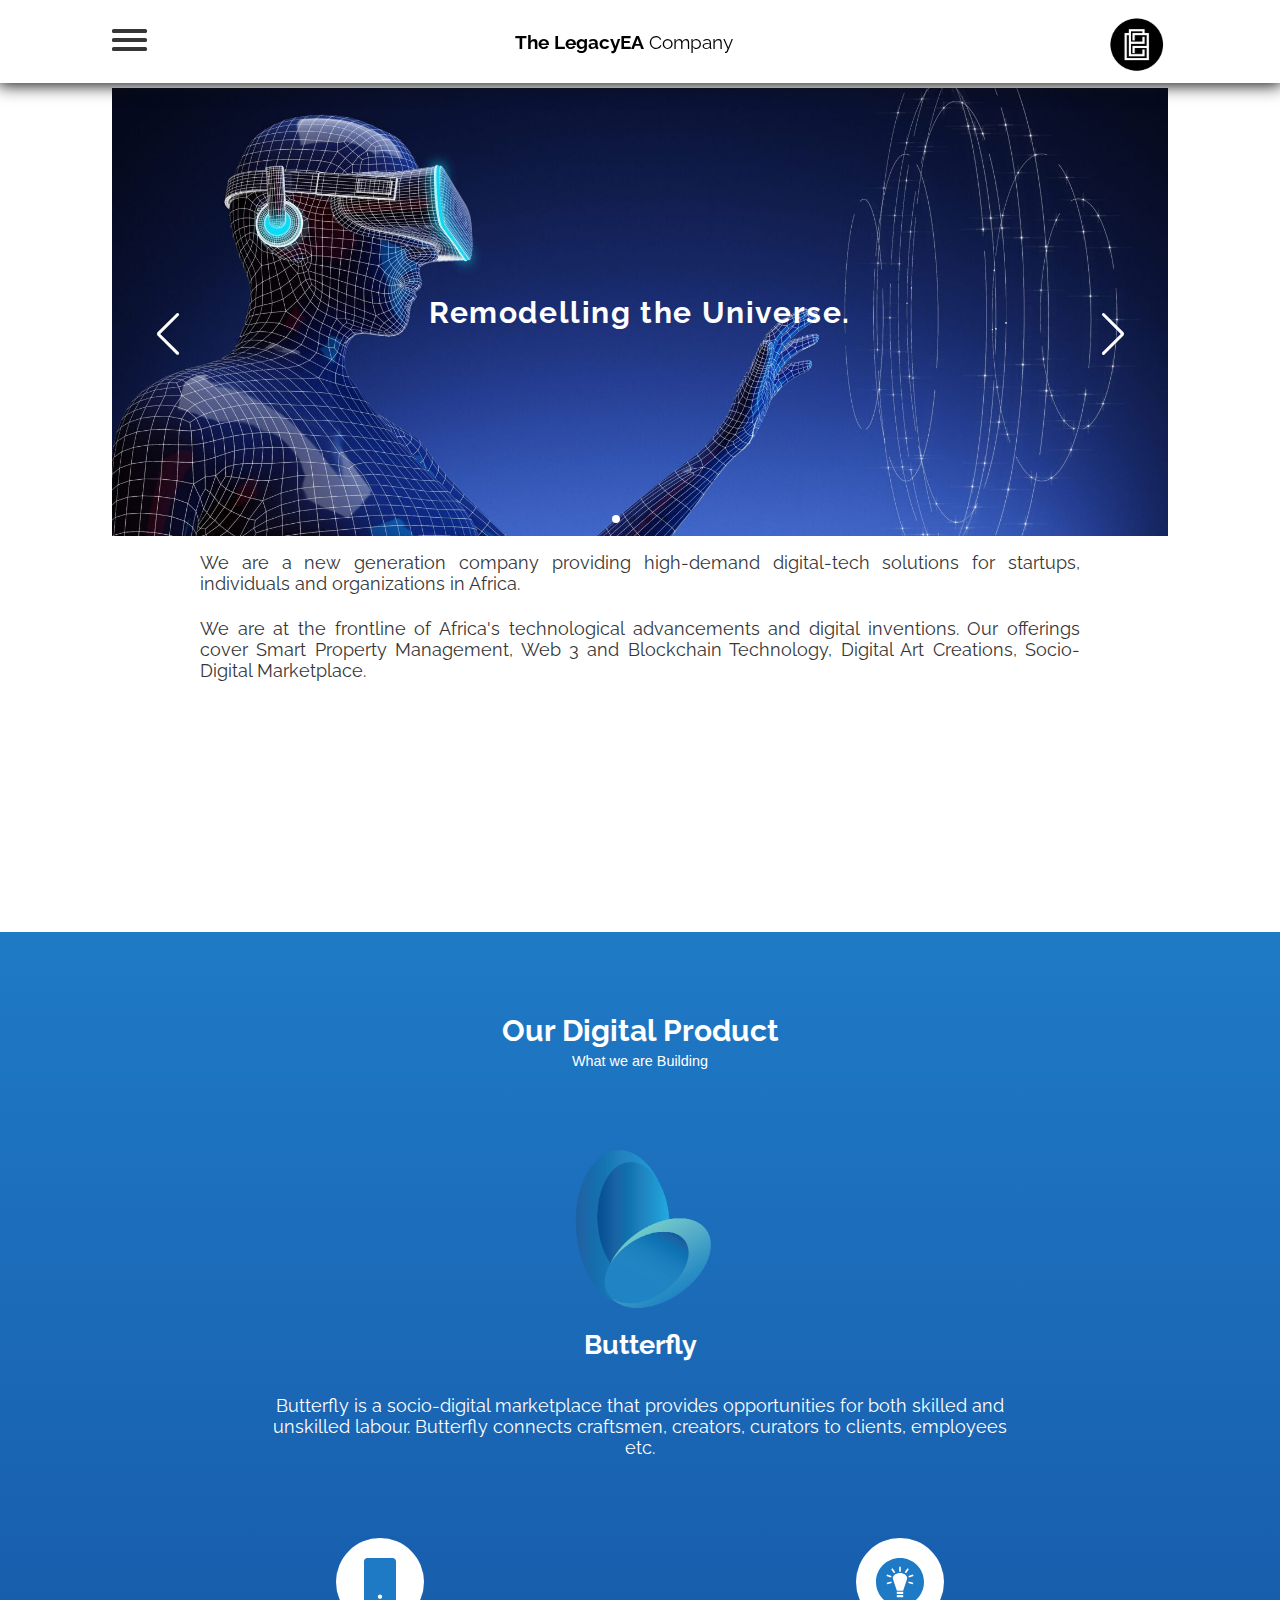
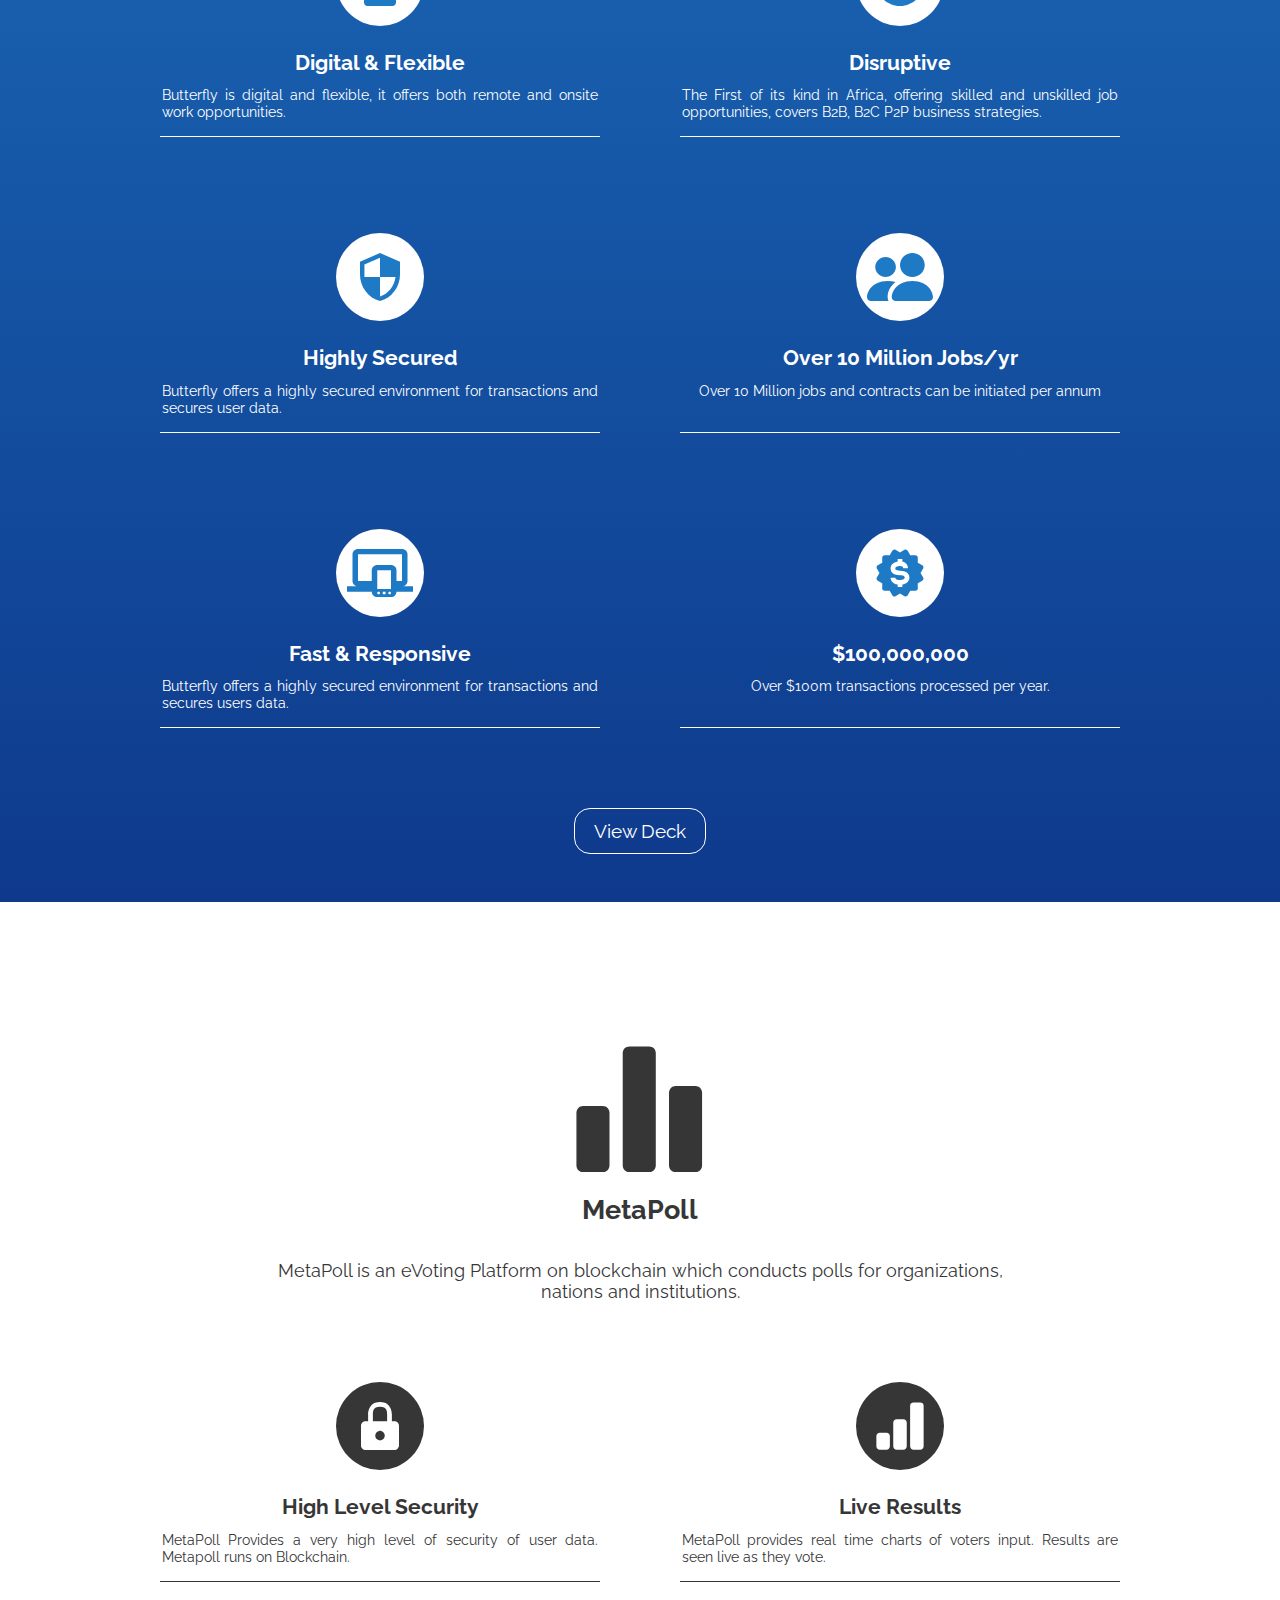
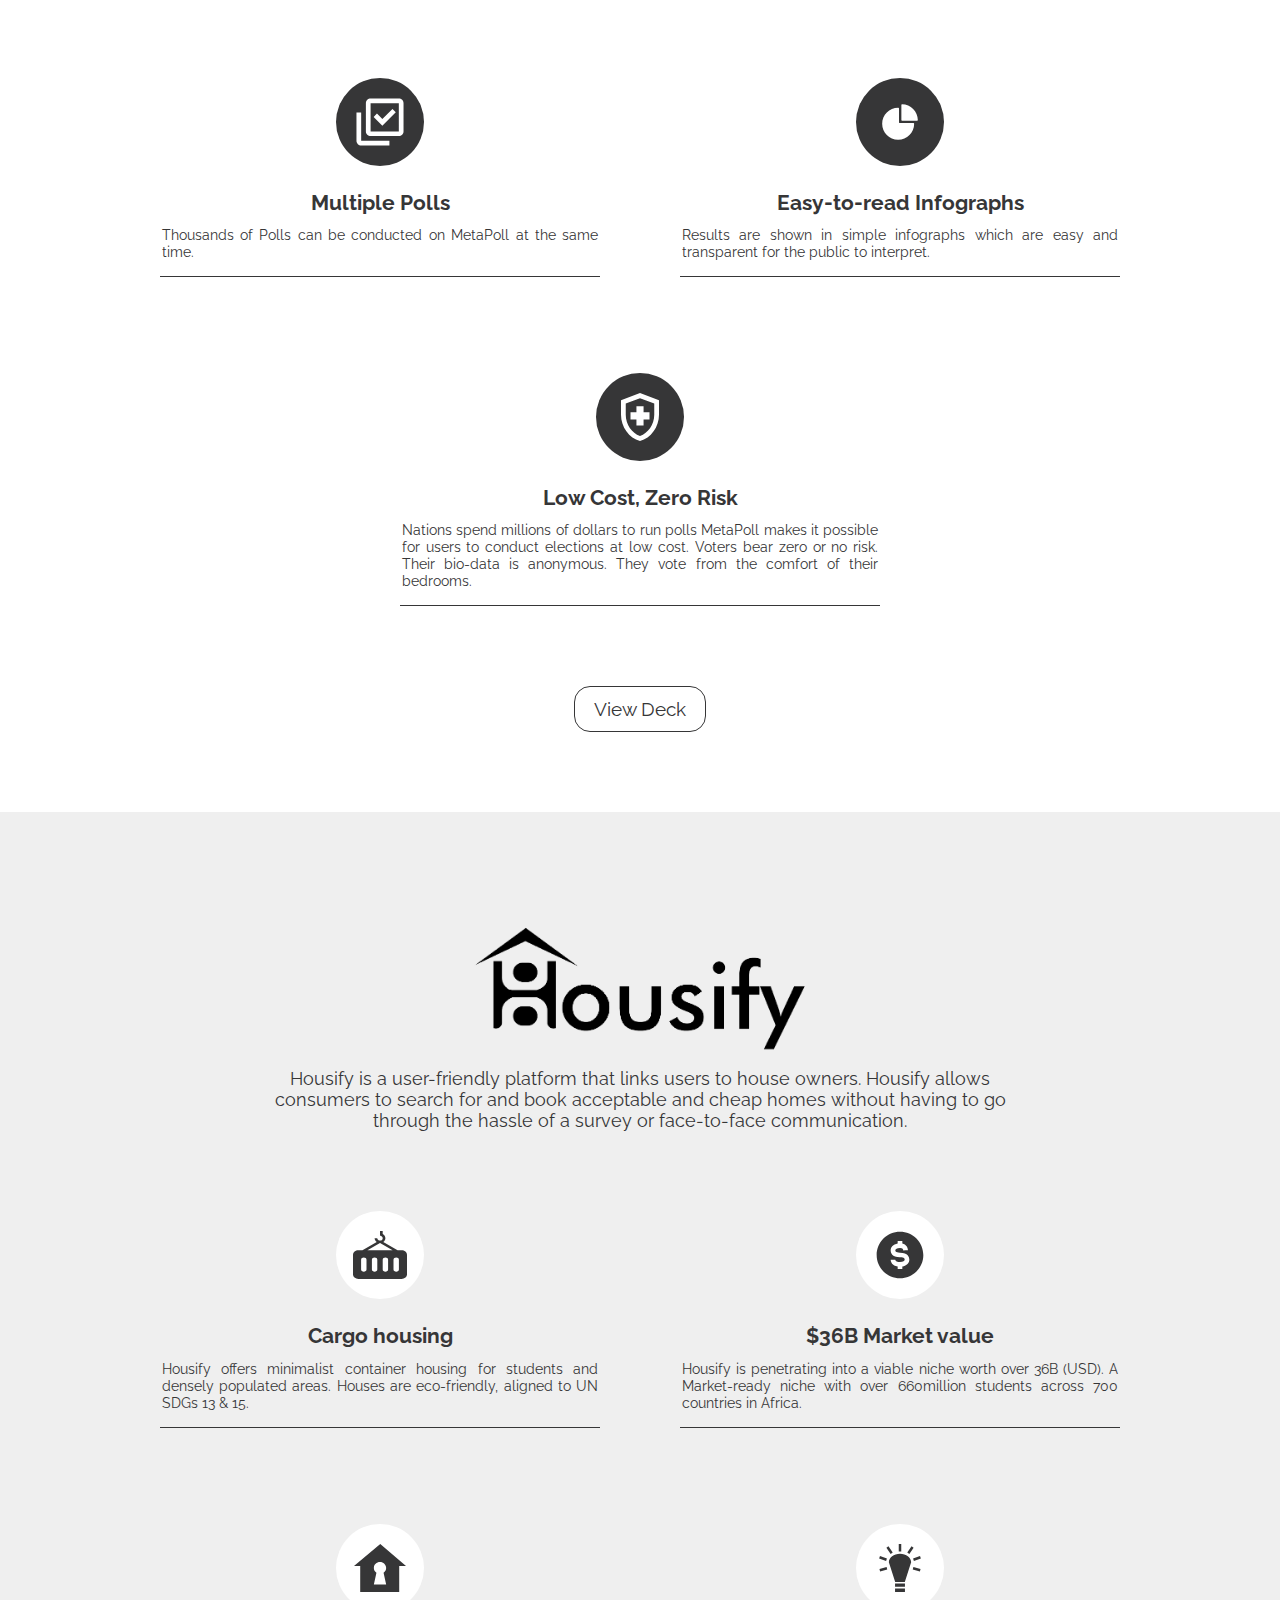
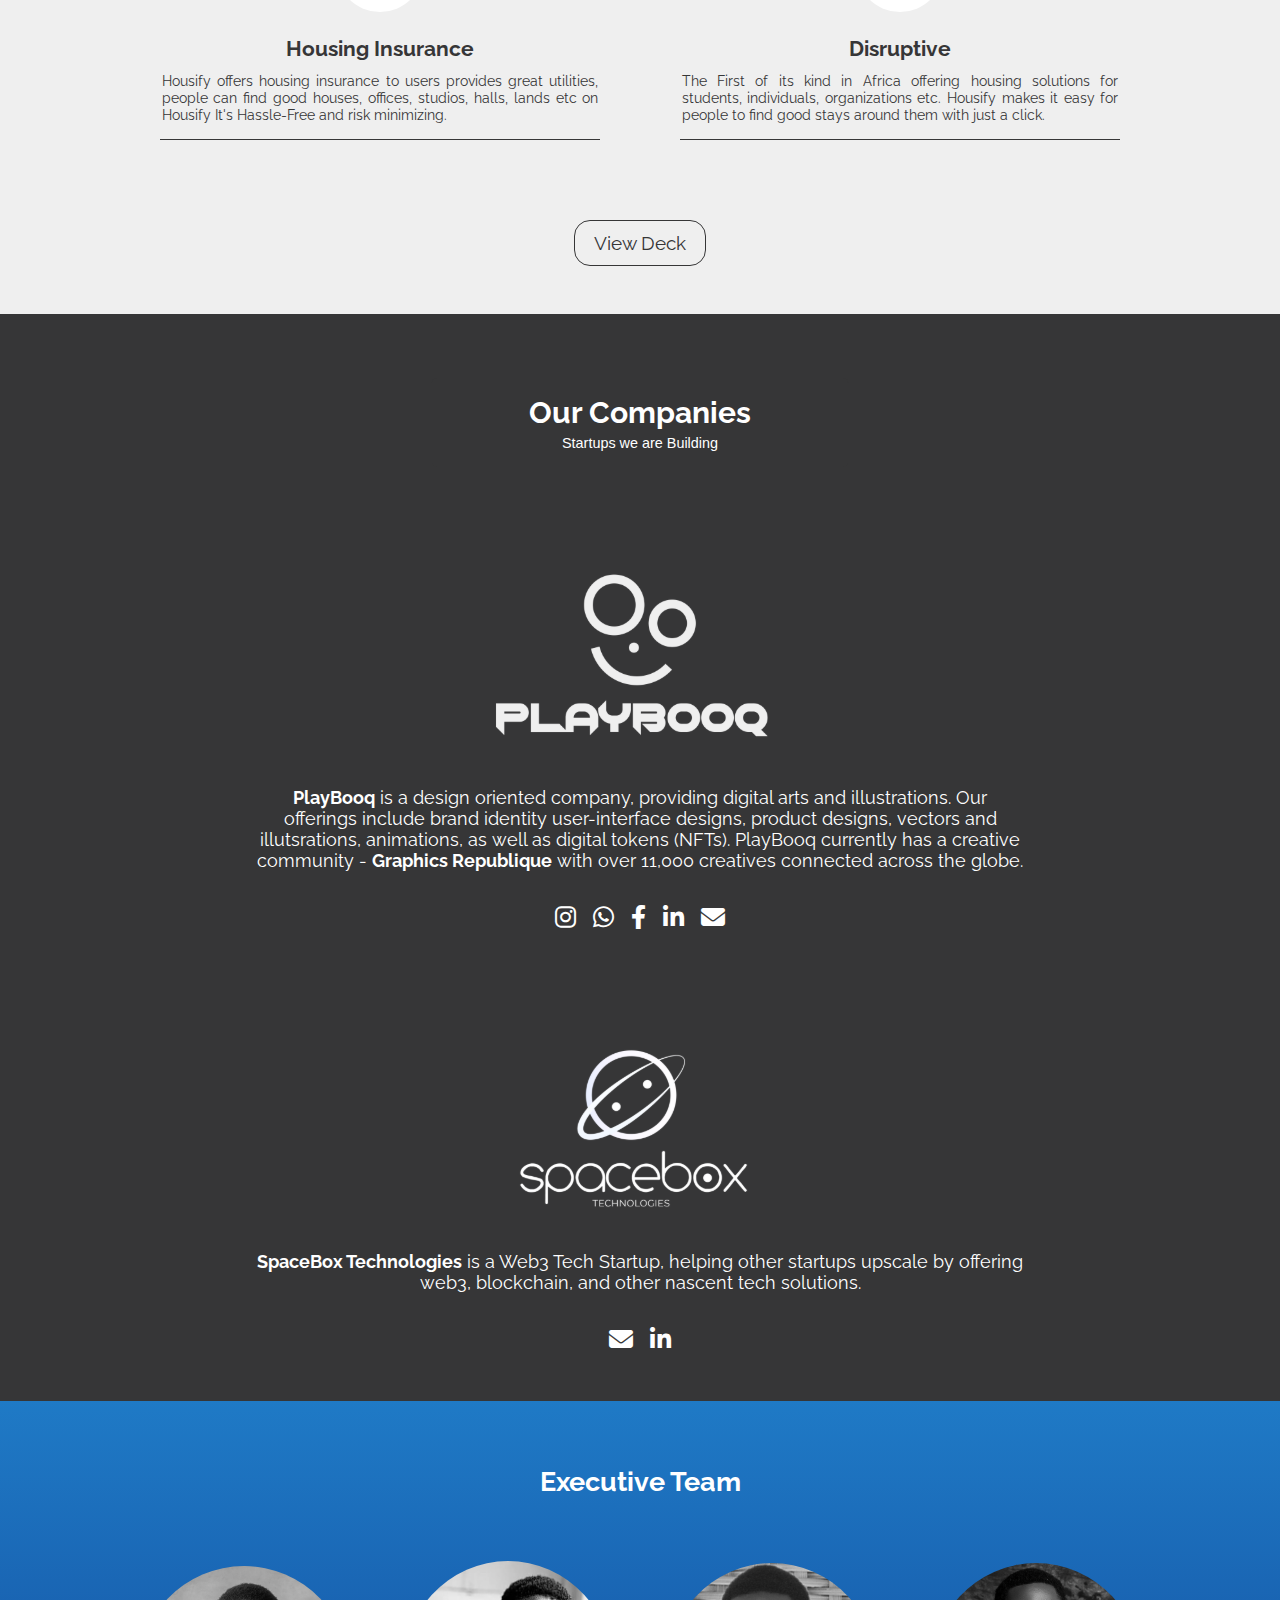
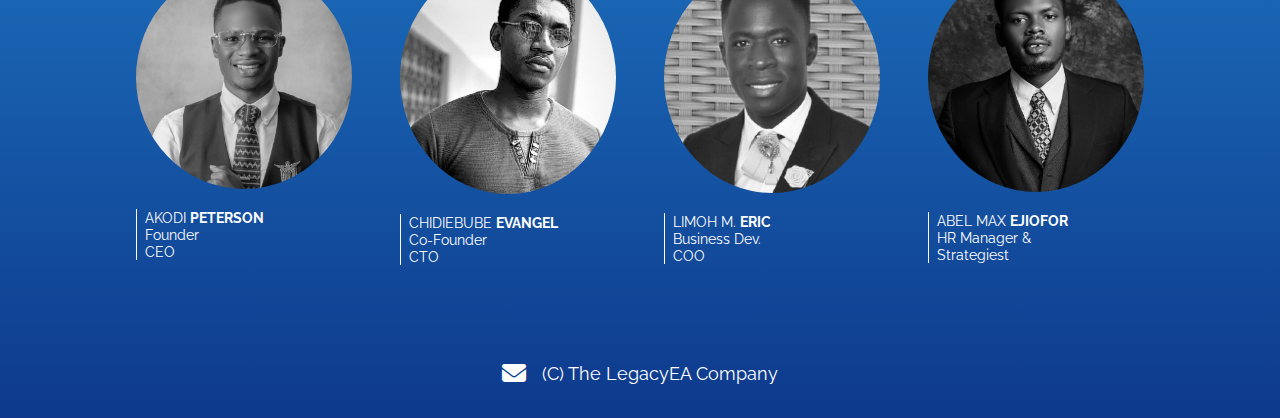
<file: Housify/index.html>
<!DOCTYPE html>
<html lang="en">
<head>
    <meta charset="UTF-8">
    <meta http-equiv="X-UA-Compatible" content="IE=edge">
    <meta name="viewport" content="width=device-width, initial-scale=1.0">
    <title>Housify</title>
    <link rel="stylesheet" href="Swiper/swiper-bundle.min.css">
    <link rel="stylesheet" href="css/all.min.css">
    <link rel="stylesheet" href="css/fontawesome.min.css">
    <link rel="stylesheet" href="index.css">
</head>
<body>

    <section class = "home" id="home">
        <div class="header">
            <div class="menu">
                <input type="checkbox" class="toggle">
                <div class="hamburger"><div></div></div>
                <div class="nav">
                    <ul class="navigation">
                        <li><a href="#home">Home</a></li>
                        <li><a href="#product">Digital Product</a></li>
                        <li><a href="#metapoll">Meta Poll</a></li>
                        <li><a href="#housify">Housify</a></li>
                        <li><a href="#companies">Our Companies</a></li>
                        <li><a href="#executives">Executives</a></li>
                    </ul>
                </div>
            </div>
            <p class="heading"><b>The LegacyEA</b> Company</p>
            <img src="images/LegacyEA Logo.png" alt="">
        </div>

        <div class="jumbotron">
            <div class="swiper mySwiper">
                <div class="swiper-wrapper">
                    <div class="swiper-slide">
                        <div class="slide-content item1">
                            <h1>Remodelling the Universe.</h1>
                        </div>
                    </div>
                    <div class="swiper-slide">
                        <div class="slide-content item2">
                            <h1>Connected Solutions.</h1>
                        </div>
                    </div>
                    <div class="swiper-slide">
                        <div class="slide-content item3">
                            <h1>Immersive Technology.</h1>
                        </div>
                    </div>
                    <div class="swiper-slide">
                        <div class="slide-content item4">
                            <h1>Simplifying Data.</h1>
                        </div>
                    </div>
                 
                </div>
                <div class="swiper-button-next"></div>
                <div class="swiper-button-prev"></div>
                <div class="swiper-pagination"></div>
              </div>
        </div>

        <div class="section-paragraph">
            <p>
                We are a new generation company providing high-demand digital-tech solutions for startups, individuals and organizations in Africa.
            </p>
            <p>
                We are at the frontline of Africa's technological advancements and digital inventions.  Our offerings cover Smart Property Management, Web 3 and Blockchain Technology, Digital Art Creations, Socio-Digital Marketplace.
            </p>
        </div>
    </section>

    <section class="digital-product" id="product">

        <div class="section-header">
            <h1>Our Digital Product</h1>
            <p>What we are Building</p>
        </div>
        <div class="product-section butterfly">
            <img src="images/butterfly-06.png" alt="">
            <h3>Butterfly</h3>
            <p>Butterfly is a socio-digital marketplace that provides opportunities for both skilled and unskilled labour. Butterfly connects craftsmen, creators, curators to clients, employees etc.</p>
        </div>
        <div class="grid-container">
            <div class="gridEl">
                <div class="gridEl-img">
                    <img src="images/digital icon.svg" alt="">
                </div>
                <div class="gridEl-txt">
                    <h4>Digital & Flexible</h4>
                    <p>Butterfly is digital and flexible, it offers both remote and onsite work opportunities.</p>
                </div>
            </div>
            <div class="gridEl">
                <div class="gridEl-img">
                    <img src="images/Disruptive icon.svg" alt="">
                </div>
                <div class="gridEl-txt">
                    <h4>Disruptive</h4>
                    <p>The First of its kind in Africa, offering skilled and unskilled job opportunities, covers B2B, B2C P2P business strategies.</p>
                </div>
            </div>
            <div class="gridEl">
                <div class="gridEl-img">
                    <img src="images/secured icon.svg" alt="">
                </div>
                <div class="gridEl-txt">
                    <h4>Highly Secured</h4>
                    <p>Butterfly offers a highly secured environment for transactions and secures user data. </p>
                </div>
            </div>
            <div class="gridEl">
                <div class="gridEl-img">
                    <img src="images/jobs icon.svg" alt="">
                </div>
                <div class="gridEl-txt">
                    <h4>Over 10 Million Jobs/yr</h4>
                    <p>Over 10 Million jobs and contracts can be initiated per annum </p>
                </div>
            </div>
            <div class="gridEl">
                <div class="gridEl-img">
                    <img src="images/fast & responsive icon.svg" alt="">
                </div>
                <div class="gridEl-txt">
                    <h4>Fast & Responsive</h4>
                    <p>Butterfly offers a highly secured environment for transactions and secures users data.</p>
                </div>
            </div>
            <div class="gridEl">
                <div class="gridEl-img">
                    <img src="images/money icon.svg" alt="">
                </div>
                <div class="gridEl-txt">
                    <h4>$100,000,000</h4>
                    <p>Over $100m transactions processed per year.</p>
                </div>
            </div>
        </div>
        <div class="section-btn">
            <a href="#deck"><button class="btn">View Deck</button></a>
        </div>
    </section>
    
    <section class="digital-product metapoll-section" id="metapoll">
        <div class="product-section metapoll">
            <img src="images/meta poll.svg" alt="">
            <h3>MetaPoll</h3>
            <p>MetaPoll is an eVoting Platform on blockchain which conducts polls for organizations, nations and institutions. </p>
        </div>
        <div class="grid-container metapoll-grid">
            <div class="gridEl">
                <div class="gridEl-img">
                    <img src="images/metapoll secure.svg" alt="">
                </div>
                <div class="gridEl-txt">
                    <h4>High Level Security</h4>
                    <p>MetaPoll Provides a very high level of security of user data. Metapoll runs on Blockchain.</p>
                </div>
            </div>
            <div class="gridEl">
                <div class="gridEl-img">
                    <img src="images/metapoll live result.svg" alt="">
                </div>
                <div class="gridEl-txt">
                    <h4>Live Results</h4>
                    <p>MetaPoll provides real time charts of voters input. Results are seen live as they vote.</p>
                </div>
            </div>
            <div class="gridEl">
                <div class="gridEl-img">
                    <img src="images/metapoll multiple polls.svg" alt="">
                </div>
                <div class="gridEl-txt">
                    <h4>Multiple Polls</h4>
                    <p>Thousands of Polls can be conducted on MetaPoll at the same time. </p>
                </div>
            </div>
            <div class="gridEl">
                <div class="gridEl-img">
                    <img src="images/metapoll easy to read.svg" alt="">
                </div>
                <div class="gridEl-txt">
                    <h4>Easy-to-read Infographs</h4>
                    <p>Results are shown in simple infographs which are easy and transparent for the public to interpret. </p>
                </div>
            </div>
            <div class="gridEl">
                <div class="gridEl-img">
                    <img src="images/metapoll low cost.svg" alt="">
                </div>
                <div class="gridEl-txt">
                    <h4>Low Cost, Zero Risk</h4>
                    <p>Nations spend millions of dollars to run polls MetaPoll makes it possible for users to conduct elections at low cost. Voters bear zero or no risk. Their bio-data is anonymous. They vote from the comfort of their bedrooms. </p>
                </div>
            </div>
        </div>
        <div class="section-btn">
            <a href="#deck"><button class="btn">View Deck</button></a>
        </div>
    </section>
    
    <section class="digital-product housify-section" id="housify">
        <div class="product-section housify">
            <img src="images/Housify_Logo.png" alt="">
            <p>Housify is a user-friendly platform that links users to house owners. Housify allows consumers to search for and book acceptable and cheap homes without having to go through the hassle of a survey or face-to-face communication. </p>
        </div>
        <div class="grid-container housify-grid">
            <div class="gridEl">
                <div class="gridEl-img">
                    <img src="images/cargo housing.svg" alt="">
                </div>
                <div class="gridEl-txt">
                    <h4>Cargo housing</h4>
                    <p>Housify offers minimalist container housing for students and densely populated areas. Houses are eco-friendly, aligned to UN SDGs 13 & 15. </p>
                </div>
            </div>
            <div class="gridEl">
                <div class="gridEl-img">
                    <img src="images/market value.svg" alt="">
                </div>
                <div class="gridEl-txt">
                    <h4>$36B Market value</h4>
                    <p>Housify is penetrating into a viable niche worth over 36B (USD). A Market-ready niche with over 660million students across 700 countries in Africa.</p>
                </div>
            </div>
            <div class="gridEl">
                <div class="gridEl-img">
                    <img src="images/housing insurance.svg" alt="">
                </div>
                <div class="gridEl-txt">
                    <h4>Housing Insurance</h4>
                    <p>Housify offers housing insurance to users provides great utilities, people can find good houses, offices, studios, halls, lands etc on Housify It's Hassle-Free and risk minimizing.</p>
                </div>
            </div>
            <div class="gridEl">
                <div class="gridEl-img">
                    <img src="images/h-disruptive.svg" alt="">
                </div>
                <div class="gridEl-txt">
                    <h4>Disruptive</h4>
                    <p>The First of its kind in Africa offering  housing solutions for students, individuals, organizations etc. Housify makes it easy for people to find good stays around them with just a click.</p>
                </div>
            </div>
        </div>
        <div class="section-btn">
            <a href="#deck"><button class="btn">View Deck</button></a>
        </div>
    </section>

    <section class="digital-product our-companies" id="companies">

        <div class="section-header">
            <h1>Our Companies</h1>
            <p>Startups we are Building</p>
        </div>
        <div class="product-section playboo">
            <img src="images/Playbook-01 1.svg" alt="">
            <p><b>PlayBooq</b> is a design oriented company, providing digital  arts and illustrations. Our offerings include brand identity user-interface designs, product designs, vectors and illutsrations,  animations, as well as digital tokens (NFTs). PlayBooq currently has a creative community - <b>Graphics Republique</b> with over 11,000 creatives connected across the globe.</p>
            <div class="handles">
                <a href="http://www.instagram.com/playbooq.design"><i class="fab fa-instagram"></i></a>
                <a href="http://wa.me/2348122663593"><i class="fab fa-whatsapp"></i></a>
                <a href="http://www.facebook.com/playbooq.design"><i class="fab fa-facebook-f"></i></a>
                <a href="http://www.linkedin.com/company/playbooqdesign"><i class="fab fa-linkedin-in"></i></a>
                <a href="www.playbooq.create@gmail.com"><i class="fas fa-envelope"></i></a>
            </div>
        </div>

        <div class="product-section spacebox">
            <img src="images/SpaceBox Tech-02 1.svg" alt="">
            <p><b>SpaceBox Technologies</b> is a Web3 Tech Startup, helping other startups upscale by offering web3, blockchain, and other nascent tech solutions.</p>
            <div class="handles">    
                <a href="explore.spacebox@gmail.com"><i class="fas fa-envelope"></i></a>
                <a href="http://www.linkedin.com/company/spacebox-technologies"><i class="fab fa-linkedin-in"></i></a>
            </div>
        </div>
       
    </section>

    <section class="executive-section" id="executives">
        <h4>Executive Team</h4>
        <div class="section-wrapper">
            <div class="sectionEl">
                <img src="images/Peterson.jpg" alt="">
                <div class="sectionEl-txt">
                    <p>AKODI <b>PETERSON</b></p>
                    <P>Founder</P>
                    <P>CEO</P>
                </div>
            </div>
            <div class="sectionEl">
                <img src="images/Evangel.jpg" alt="">
                <div class="sectionEl-txt">
                    <p>CHIDIEBUBE <b>EVANGEL</b></p>
                    <P>Co-Founder</P>
                    <P>CTO</P>
                </div>
            </div>
            <div class="sectionEl">
                <img src="images/sir eric.jpg" alt="">
                <div class="sectionEl-txt">
                    <p>LIMOH M. <b>ERIC</b></p>
                    <P>Business Dev.</P>
                    <P>COO</P>
                </div>
            </div>
            <div class="sectionEl">
                <img src="images/max.jpg" alt="">
                <div class="sectionEl-txt">
                    <p>ABEL MAX <b>EJIOFOR</b></p>
                    <P>HR Manager &</P>
                    <P>Strategiest</P>
                </div>
            </div>
        </div>
        <div class="footer" >
            <a href="info.legacyea@gmail.com"><i class="fas fa-envelope"></i></a>
            <p>(C) The LegacyEA Company</p>
        </div>
    </section>






    <script src="Swiper/swiper-bundle.min.js"></script>
    <script src="index.js"></script>
</body>
</html>
</file>
<file: Housify/index.css>
@font-face {
    font-family: Raleway;
    src: url(fonts/Raleway-VariableFont_wght.ttf);
}
*{
    margin: 0;
    padding: 0;
    box-sizing: border-box;
}
html,
body {
  position: relative;
  height: 100%;
  scroll-behavior: smooth;
}
a{
    text-decoration: none;
}
:root{
    --gray: #efefef;
    --white: #ffffff;
    --black: #363637;
    --blue: linear-gradient(180deg, #1F7AC6 0%, #0E398C 100%);
    --shadow: 0 0 1rem .1rem rgb(15, 15, 15);
}
.home{
    height: 100vh;
}
/* The Header section */
.header{
    position: fixed;
    background-color: var(--white);
    display: flex;
    justify-content: space-between;
    align-items: center;
    width: 100%;
    height: 5rem;
    padding: 0 1.5rem;
    box-shadow: var(--shadow);
    z-index: 2;
}
.header p{
    font-family: Raleway;
    font-size: .8rem;
}
.header img{
    height: 4rem;
    width: auto;
}

/* Creating the Hamburger */
.toggle{
    position: relative;
    height: 35px;
    width: 35px;
    z-index: 1;
    opacity: 0;
}
.menu{
    position: relative;
}
/* The nav menu */
.nav{
    visibility: hidden;
    position: absolute;
    background-color: var(--white);
    margin: 1.4rem 0 0;
    height: 100vh;
    width: calc(100vw - 3rem);
    justify-content: center;
    padding: 0 1rem 0;
    border-radius: .3rem;
}
.nav ul{
    list-style-type: none;
    margin: 1rem 0 0;
}
.nav ul li{
    padding: .25rem .5rem;
    background-color: var(--gray);
    margin: 1rem 0 0;
    border-radius: .3rem;
}
.nav ul li a{
    text-decoration: none;
    font-family: Raleway;
    font-size: .9rem;
    display: block;
    color: var(--blue);
    padding: 1rem 0;
}

.hamburger{
    height: 35px;
    width: 35px;
    position: absolute;
    top: 0;
    display: flex;
    align-items: center;
}
.hamburger>div{
    height: 4px;
    width: 100%;
    background-color: var(--black);
    border-radius: .1rem;
    position: relative;
    transition: ease .2s;
}
.hamburger>div::before,
.hamburger>div::after{
    content: '';
    height: 4px;
    width: 100%;
    background-color: var(--black);
    border-radius: .1rem;
    position: absolute;
}
.hamburger>div::before{
    transform: translateY(-9px);
}
.hamburger>div::after{
    transform: translateY(9px);
}

/* Animating the Hamburger */
.toggle:checked + .hamburger>div{
    transform: rotate(45deg);
}
.toggle:checked + .hamburger>div::before{
    transform: rotate(90deg);
}
.toggle:checked + .hamburger>div::after{
    transform: rotate(90deg);
}

/* Connecting the Hamburger to the nav */
.toggle:checked ~ .nav{
    visibility: visible;
}

/* The Jumbotron section */
.jumbotron{
    background: #eee;
    font-family: Helvetica Neue, Helvetica, Arial, sans-serif;
    font-size: 14px;
    color: #000;
    margin: 0;
    position: relative;
    top: 5.2rem;
    padding: 0;
}
.swiper {
    width: 100%;
    height: 100%;
}

.swiper-slide {
    background-position: center;
    background-size: cover;
    text-align: center;
}

.slide-content{
    display: block;
    height: 25rem;
    width: 100%;
    background-image: url(images/mobile/Remodeling\ the\ Universe.jpg);
    background-position: center;
    background-repeat: no-repeat;
    background-size: cover;

    display: flex;
    flex-direction: column;
    align-items: center;
    justify-content: center;
    color: var(--white);
    font-family: Raleway;
    font-weight: 700;
}
.slide-content h1{
    font-size: 1.2rem;
    letter-spacing: .1rem;
}
.item2{
    background-image: url(images/mobile/Connected\ Solutions\ .jpg);
}
.item3{
    background-image: url(images/mobile/Immersive\ Technologies.jpg);
}
.item4{
    background-image: url(images/mobile/Simplifying\ Data.jpg);
}
.swiper-slide img {
    display: block;
    width: 100%;
    height: 100%;
}
.swiper-button-prev,
.swiper-button-next{
    color: var(--white);
    margin: 0 .5rem 0;
}
.swiper-button-prev::after,
.swiper-button-next::after{
    font-size: 1.9rem;
}
.swiper-pagination-bullet-active{
    background-color: var(--white);
}

.section-paragraph{
 margin: 5.7rem 1rem 1rem;   
 text-align: justify;
 font-family: Raleway;
 font-size: .9rem;
 color: var(--black);
 padding: .1rem;
}
.section-paragraph p{
    margin: 0 0 .1rem;
    padding: .5rem;
}

/* The Digital Product section */
.digital-product{
    background-image: var(--blue);
    margin: 1rem 0 0;
    padding: 1rem 0 2rem;
}
.section-header{
    background-color: inherit;
    text-align: center;
    color: var(--white);
    border: none;
    border-radius: .3rem;
    padding: .5rem;
    margin: 1rem 5rem 0;
}
.section-header h1{
    font-size: 1.2rem;
    font-family: Raleway;
    font-weight: 700; 
}
.section-header p{
    font-size: .75rem;
    font-family: sans-serif;
    padding: .1rem 0 0;
}
/* The Butterfly product */
.product-section{
    display: flex;
    flex-direction: column;
    align-items: center;
    justify-content: center;
    margin: 2.5rem 0 0;
    font-family: Raleway;
}
.product-section img{
    height: 6rem;
    width: auto;
}
.product-section h3{
    color: var(--white);
    padding: .5rem 1rem 0;
}
.product-section p{
    text-align: center;
    padding: 1rem 1.5rem 0;
    font-size: .9rem;
    color: var(--white);
}

/* The sections grid */
.grid-container{
    margin: 1rem 1rem 0;
    padding: 1rem;
}
.gridEl{
    margin: 0 0 2rem;
    border-bottom: solid var(--white);
    border-width: .1rem;
    padding: .5rem .1rem;
}
.gridEl-img{
    background-color: var(--white);
    padding: 1rem;
    border-radius: 50%;
    display: flex;
    justify-content: center;
    align-items: center;
    width: 4.5rem;
    height: 4.5rem;
    margin: 0 1rem 0;
}
.gridEl-txt{
    font-family: Raleway;
    color: var(--white);
}
.gridEl-txt h4{
    font-weight: 700;
    padding: 1rem 0 .5rem;
}.gridEl-txt p{
    font-size: .8rem;
    text-align: justify;
}
.section-btn{
    display: flex;
    justify-content: center;
}
.btn{
    border-radius: 1rem;
    font-family: Raleway;
    padding: .4rem .7rem;
    font-size: 1rem;
    color: var(--white);
    border: solid var(--white);
    border-width: .1rem;
    background-color: inherit;
}

/* The MetaPoll section */
.metapoll-section{
    background-image: none;
    background-color: var(--white);
    margin: 0 0;
}
.metapoll img{
    height: 5.2rem;
}
.metapoll h3,
.metapoll p{
    color: var(--black);
}
.metapoll-grid .gridEl{
    border-bottom: solid var(--black);
    border-width: .1rem;
}
.metapoll-grid .gridEl-img{
    background-color: var(--black);
}
.metapoll-grid .gridEl-txt{
    color: var(--black);
}
.metapoll-section .btn{
    color: var(--black);
    border: solid var(--black);
    border-width: .1rem;
}

/* The Housify section */
.housify-section{
    background-image: none;
    background-color: var(--gray);
}
.housify{
    margin: 1rem 0 0;
}
.housify img{
    height: 5rem;
}
.housify h3,
.housify p{
    color: var(--black);
}
.housify-grid .gridEl{
    border-bottom: solid var(--black);
    border-width: .1rem;
}
.housify-grid .gridEl-img{
    background-color: var(--white);
}
.housify-grid .gridEl-txt{
    color: var(--black);
}
.housify-section .btn{
    color: var(--black);
    border: solid var(--black);
    border-width: .1rem;
}

/* Our company section */
.our-companies{
    background-image: none;
    background-color: var(--black);
    margin: 0;
}
.playboo img,
.spacebox img{
    height: 8.5rem;
}
.playboo .handles,
.spacebox .handles{
    color: var(--white);
    padding: .1rem;
    margin: 1rem 0 0;
}
.playboo .handles i,
.spacebox .handles i{
    color: var(--white);
    margin: 0 .2rem 0;
    font-size: 1.1rem;
}

/* The Executive Section */
.executive-section{
    background-image: var(--blue);
    margin: 0;
    padding: 2.5rem 1rem 1rem;
    color: var(--white);
}
.executive-section h4{
    font-size: 1.3rem;
    text-align: center;
    font-family: Raleway;
    font-weight: 700;
}
.section-wrapper{
    padding: 1rem 1rem;
    font-family: Raleway;
    display: flex;
    flex-direction: column;
    justify-content: center;
    align-items: center;
}
.sectionEl{
    margin: 1rem 2rem 1.5rem;
    padding: 1rem .5rem;
    border-bottom: solid var(--white);
    border-width: .1rem;
}
.sectionEl img{
    width: 100%;
    height: auto;
    border-radius: 50%; 
}
.sectionEl-txt{
    margin: 1rem 0 0;
    font-size: .9rem;
}
.footer{
    display: flex;
    justify-content: center;
    align-items: center;
    font-family: Raleway;
    font-size: .9rem;
    padding: 1rem;
    margin: 1rem 0 0;
}
.footer i{
    margin-right: .5rem;
    font-size: 1.1rem;
    color: var(--white);
}



























































/* MEDIA QUERY FOR THE DESKTOP */

/* The Header Section */
@media (min-width: 800px) {
    .header{
        height: 5.2rem;
        padding: 0 7rem;
    }
    .header img{
        height: 5rem;
    }
    .header p{
        font-size: 1.2rem;
    }
    .nav{
        width: calc(100vw - 14rem);
        margin: 1.5rem 0 0;
        padding: 0 1.5rem 0;
    }
    .nav ul{
        margin: 1.5rem 0 0;
    }
    .nav ul li{
        margin: 1.5rem 0 0;
    }
    .nav ul li a{
        font-size: 1rem;
    }

    /* The Jumbotron section */
    .jumbotron{
        top: 5.5rem;
        margin: 0 7rem 0;
    }
    .slide-content{
        height: 28rem;
        background-image: url(images/Remodeling\ the\ Universe.jpg);
    }
    .slide-content h1{
        font-size: 1.9rem;
    }
    .item2{
        background-image: url(images/Connected\ Solutions\ .jpg);
    }
    .item3{
        background-image: url(images/Immersive\ Technologies.jpg);
    }
    .item4{
        background-image: url(images/Simplifying\ Data.jpg);
    }
    .swiper-button-prev,
    .swiper-button-next{
        margin: 0 2rem 0;
    }
    .swiper-button-prev::after,
    .swiper-button-next::after{
        font-size: 2.7rem;
    }
    .section-paragraph{
        margin: 6rem 7rem 0;   
        font-size: 1.1rem;
        padding: 0 5rem 0;
    }
    .section-paragraph p{
        margin: 0 0 .5rem;
    }
}

/* The Digital Product section & butterfly */
@media (min-width: 800px) {
    .digital-product{
        margin: 2rem 0 0;
        padding: 3rem 7rem;
    }
    .section-header{
        padding: 1rem;
        margin: 1rem 20rem;
    }
    .section-header h1{
        font-size: 1.9rem;
        font-family: Raleway;
        font-weight: 700; 
    }
    .section-header p{
        font-size: .9rem;
        font-family: sans-serif;
        padding: .3rem 0 0;
    }
    
    /* The butterfly product-section */
    .product-section{
        margin: 4rem 0 0;
    }
    .product-section img{
        height: 10rem;
    }
    .product-section h3{
        padding: 1.2rem 1rem;
        font-size: 1.7rem;
    }
    .product-section p{
        padding: 1rem 9rem;
        font-size: 1.1rem;
    }
    
    /* Section Grid */
    .grid-container{
        padding: 2rem;
        display: grid;
        grid-template-columns: repeat(2, minmax(0,1fr));
        grid-gap: 5rem;
        justify-content: center;
    }
    .gridEl{
        margin: 0;
        padding: 1rem .1rem;
        display: flex;
        flex-direction: column;
        align-items: center;
    }
    .gridEl-img{
        padding: 1rem;
        width: 5.5rem;
        height: 5.5rem;
        margin: 0 1rem 0;
    }
    .gridEl-img img{
        height: 3rem;
        width: auto;
    }
    .gridEl-txt{
        text-align: center;
    }
    .gridEl-txt h4{
        font-size: 1.3rem;
        padding: 1.5rem 0 .7rem;
    }.gridEl-txt p{
        font-size: .9rem;
    }
    .section-btn{
        margin: 3rem 0 0;
    }
    .btn{
        border-radius: 1rem;
        font-family: Raleway;
        padding: .7rem 1.2rem;
        font-size: 1.2rem;
        cursor: pointer;
    }
    .btn:hover{
        background-color: var(--white);
        color: var(--black);
        transition: ease-in-out .2s;
    }
}

/* The MetaPoll section */
@media (min-width: 800px) {
    .metapoll img{
        height: 8rem;
    }
    .metapoll-grid .gridEl:last-child{
        grid-column: 1/-1;
        margin: 0 15rem; 
    }
    .metapoll-section .btn:hover{
        background-color: var(--black);
        color: var(--white);
        transition: ease-in-out .2s;
    }
}

/* The Housify section */
@media (min-width: 800px) {
    .housify img{
        height: 8rem;
    }
    .housify-section .btn:hover{
        background-color: var(--black);
        color: var(--white);
        transition: ease-in-out .2s;
    }
}

/* Our companies section */
@media (min-width: 800px) {
    .our-companies{
        margin: 0;
    }
    .playboo img,
    .spacebox img{
        height: 15rem;
    }
    .playboo .handles,
    .spacebox .handles{
        color: var(--white);
        padding: .1rem;
        margin: 1rem 0 0;
    }
    .playboo .handles i,
    .spacebox .handles i{
        margin: 0 .4rem 0;
        font-size: 1.5rem;
        cursor: pointer;
    }
}

/* The Executive section */
@media (min-width: 800px) {
    .executive-section{
        margin: 0;
        padding: 4rem 7rem 2rem;
    }
    .executive-section h4{
        font-size: 1.7rem;
    }
    .section-wrapper{
        display: grid;
        grid-template-columns: repeat(4, minmax(0, 1fr));
        grid-gap: 2rem;
        margin: 2rem 0 0;
    }
    .sectionEl{
        margin: 0;
        border: none;
    }
    .sectionEl-txt{
        font-size: .9rem;
        padding:  0 .5rem;
        border-left: solid var(--white);
        border-width: .1rem;
    }
    .footer{
        font-size: 1.1rem;
        padding: 1rem 0 0;
        margin: 3rem 0 0;
    }
    .footer i{
        margin-right: 1rem;
        font-size: 1.5rem;
        cursor: pointer;
    }
}
</file>
